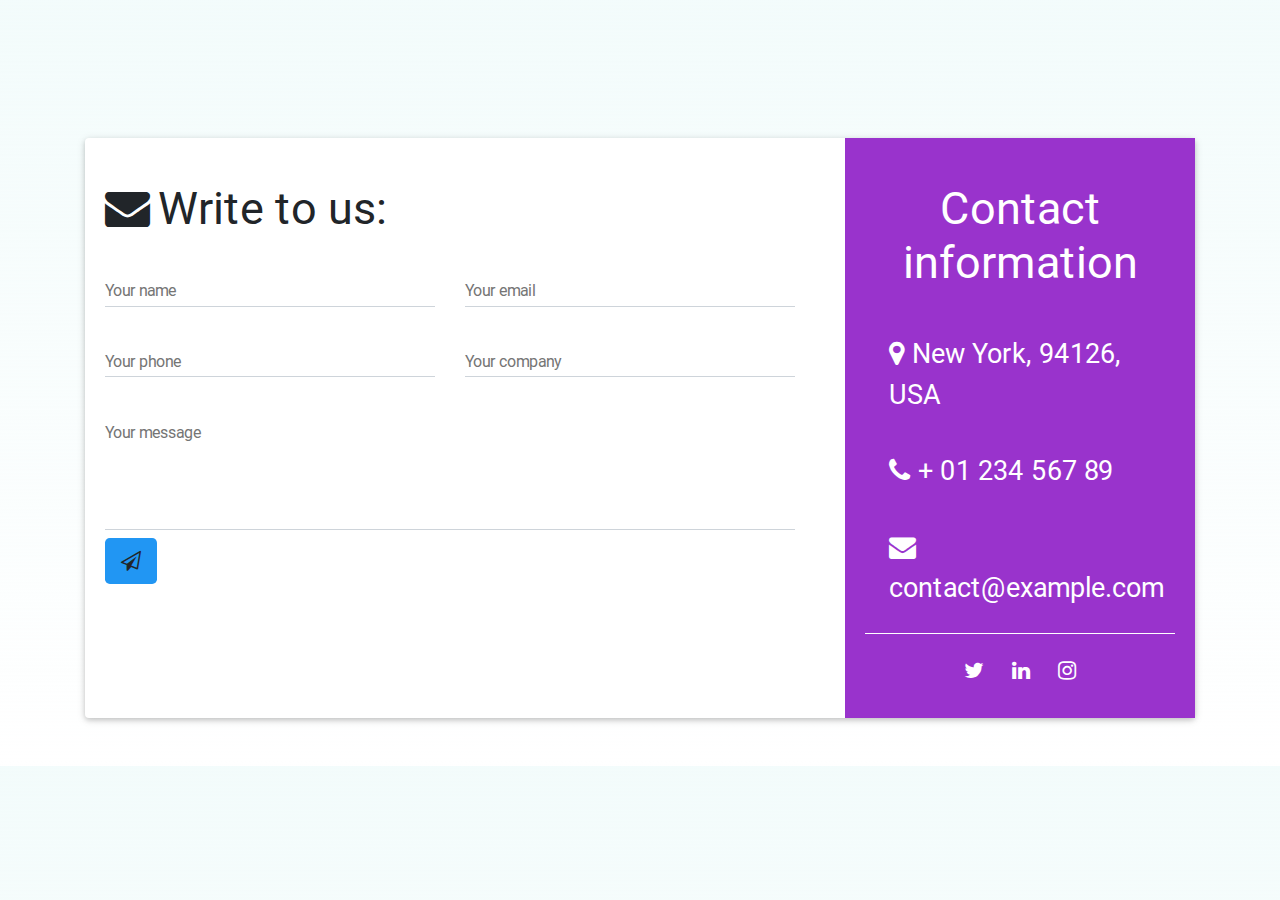
<file: contacto.html>
<!DOCTYPE html>
<html lang="en">
<head>
  <meta charset="UTF-8">
  <meta name="viewport" content="width=device-width, initial-scale=1.0">
  <meta http-equiv="X-UA-Compatible" content="ie=edge">
  <title>Proyecto Joyerías Silvestre</title>

   <!-- Fonts Google -->
   <link href="https://fonts.googleapis.com/css?family=Lato" rel="stylesheet">

  <!-- Font Awesome -->
  <link rel="stylesheet" href="https://maxcdn.bootstrapcdn.com/font-awesome/4.7.0/css/font-awesome.min.css">
  <!-- Bootstrap core CSS -->
  <link href="css/bootstrap.min.css" rel="stylesheet">
  <!-- Material Design Bootstrap -->
  <link href="css/mdb.min.css" rel="stylesheet">
  <!-- Styles-->
  <link href="css/kepper.css" rel="stylesheet">

</head>

<body>
  <div class="container">
    <div class="row">
      <div class="col-md-12">
        <!-- Section: Contact v.3 -->
<section class="contact-section my-5">

    <!-- Form with header -->
    <div class="card">
  
      <!-- Grid row -->
      <div class="row">
  
        <!-- Grid column -->
        <div class="col-lg-8">
  
          <div class="card-body form">
  
            <!-- Header -->
            <h3 class="mt-4"><i class="fa fa-envelope pr-2"></i>Write to us:</h3>
  
            <!-- Grid row -->
            <div class="row">
  
              <!-- Grid column -->
              <div class="col-md-6">
                <div class="md-form mb-0">
                  <input type="text" id="form-contact-name" class="form-control">
                  <label for="form-contact-name" class="">Your name</label>
                </div>
              </div>
              <!-- Grid column -->
  
              <!-- Grid column -->
              <div class="col-md-6">
                <div class="md-form mb-0">
                  <input type="text" id="form-contact-email" class="form-control">
                  <label for="form-contact-email" class="">Your email</label>
                </div>
              </div>
              <!-- Grid column -->
  
            </div>
            <!-- Grid row -->
  
            <!-- Grid row -->
            <div class="row">
  
              <!-- Grid column -->
              <div class="col-md-6">
                <div class="md-form mb-0">
                  <input type="text" id="form-contact-phone" class="form-control">
                  <label for="form-contact-phone" class="">Your phone</label>
                </div>
              </div>
              <!-- Grid column -->
  
              <!-- Grid column -->
              <div class="col-md-6">
                <div class="md-form mb-0">
                  <input type="text" id="form-contact-company" class="form-control">
                  <label for="form-contact-company" class="">Your company</label>
                </div>
              </div>
              <!-- Grid column -->
  
            </div>
            <!-- Grid row -->
  
            <!-- Grid row -->
            <div class="row">
  
              <!-- Grid column -->
              <div class="col-md-12">
                <div class="md-form mb-0">
                  <textarea type="text" id="form-contact-message" class="form-control md-textarea" rows="3"></textarea>
                  <label for="form-contact-message">Your message</label>
                  <a class="btn-floating btn-lg blue">
                  <i class="fa fa-send-o"></i>
                  </a>
                </div>
              </div>
              <!-- Grid column -->
  
            </div>
            <!-- Grid row -->
  
          </div>
  
        </div>
        <!-- Grid column -->
  
        <!-- Grid column -->
        <div class="col-lg-4">
  
          <div class="card-body  secondary-color-dark contact text-center h-100 white-text">
  
            <h3 class="my-4 pb-2">Contact information</h3>
            <ul class="text-lg-left list-unstyled ml-4">
              <li>
                <p><i class="fa fa-map-marker pr-2"></i>New York, 94126, USA</p>
              </li>
              <li>
                <p><i class="fa fa-phone pr-2"></i>+ 01 234 567 89</p>
              </li>
              <li>
                <p><i class="fa fa-envelope pr-2"></i>contact@example.com</p>
              </li>
            </ul>
            <hr class="hr-light my-4">
            <ul class="list-inline text-center list-unstyled">
              <li class="list-inline-item">
                <a class="p-2 fa-lg tw-ic">
                  <i class="fa fa-twitter"></i>
                </a>
              </li>
              <li class="list-inline-item">
                <a class="p-2 fa-lg li-ic">
                  <i class="fa fa-linkedin"> </i>
                </a>
              </li>
              <li class="list-inline-item">
                <a class="p-2 fa-lg ins-ic">
                  <i class="fa fa-instagram"> </i>
                </a>
              </li>
            </ul>
  
          </div>
  
        </div>
        <!-- Grid column -->
  
      </div>
      <!-- Grid row -->
  
    </div>
    <!-- Form with header -->
  
  </section>
  <!-- Section: Contact v.3 -->
      </div>
    </div>
  </div>
  
  

  <!-- JQuery -->
    <script type="text/javascript" src="js/jquery-3.3.1.min.js"></script>
    <!-- Bootstrap tooltips -->
    <script type="text/javascript" src="js/popper.min.js"></script>
    <!-- Bootstrap core JavaScript -->
    <script type="text/javascript" src="js/bootstrap.min.js"></script>
    <!-- MDB core JavaScript -->
    <script type="text/javascript" src="js/mdb.min.js"></script>
    <!-- JS -->
    
</body>
</html>
</file>
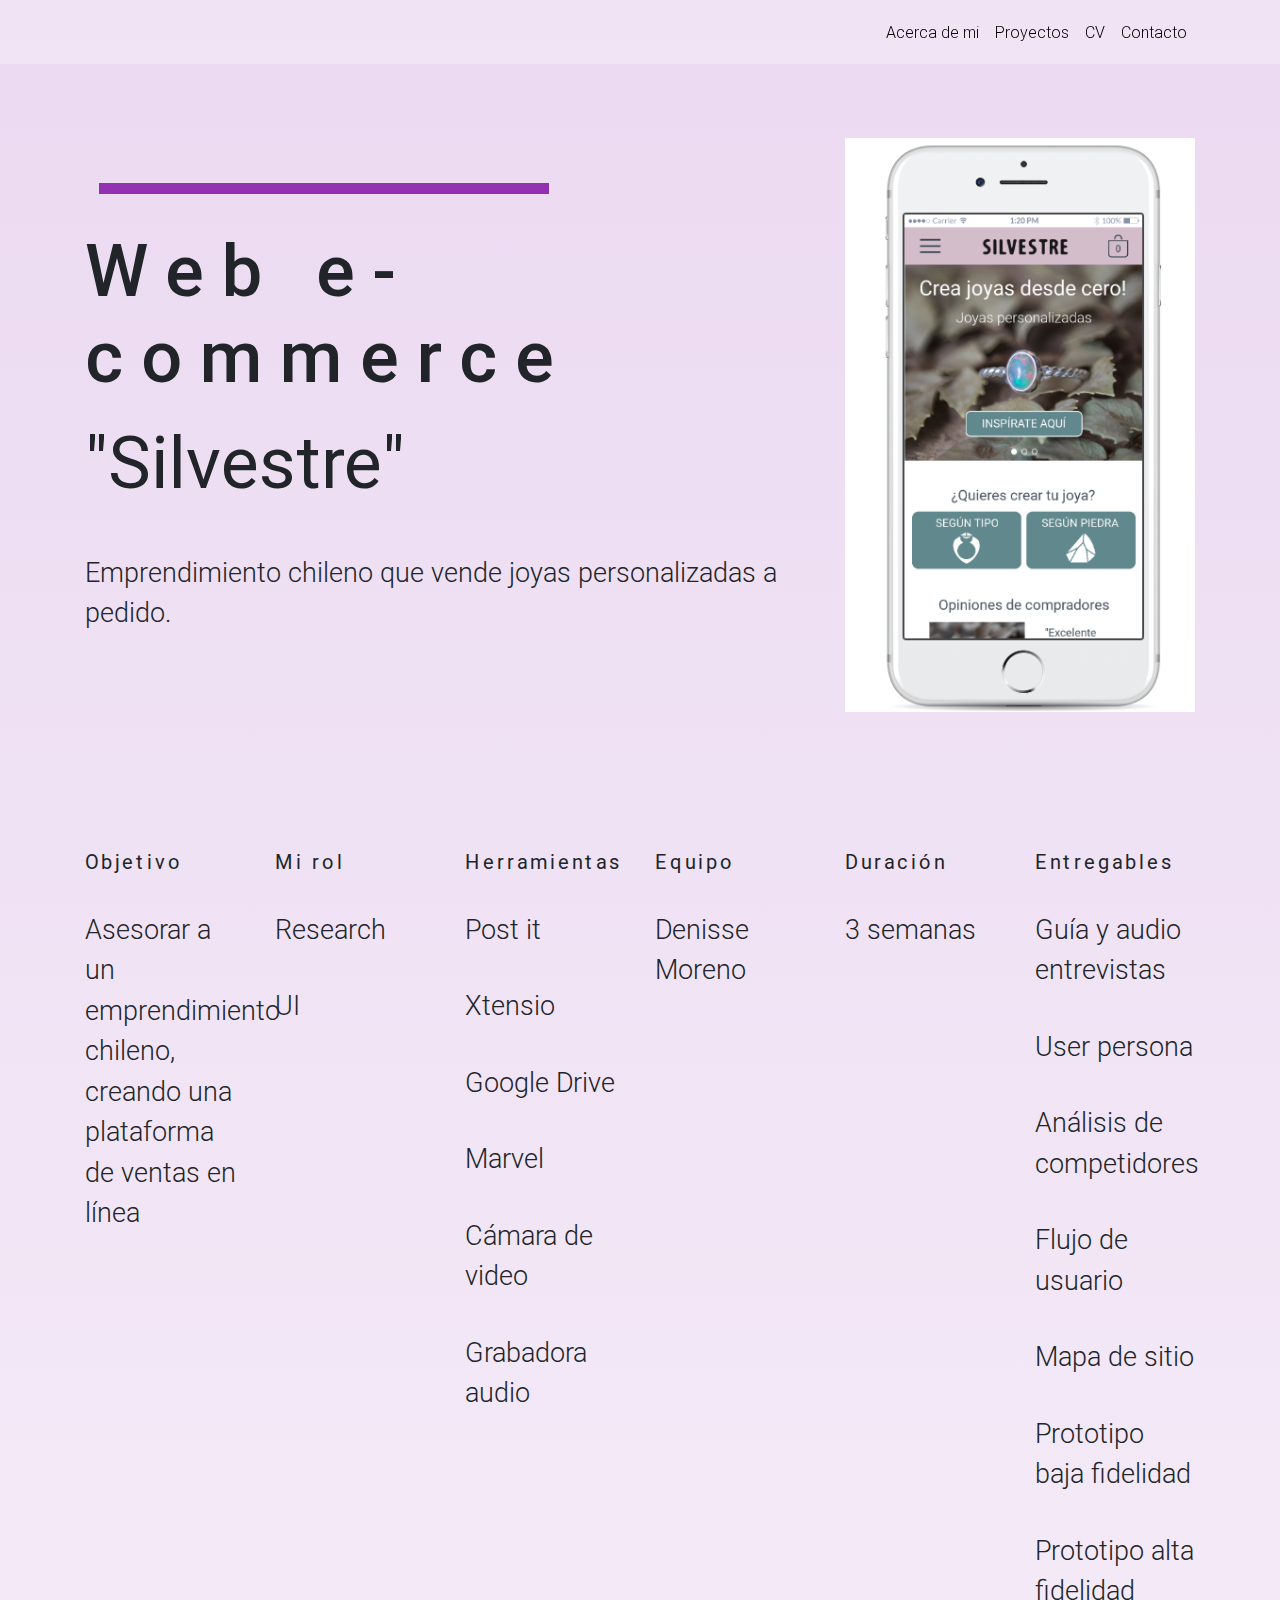
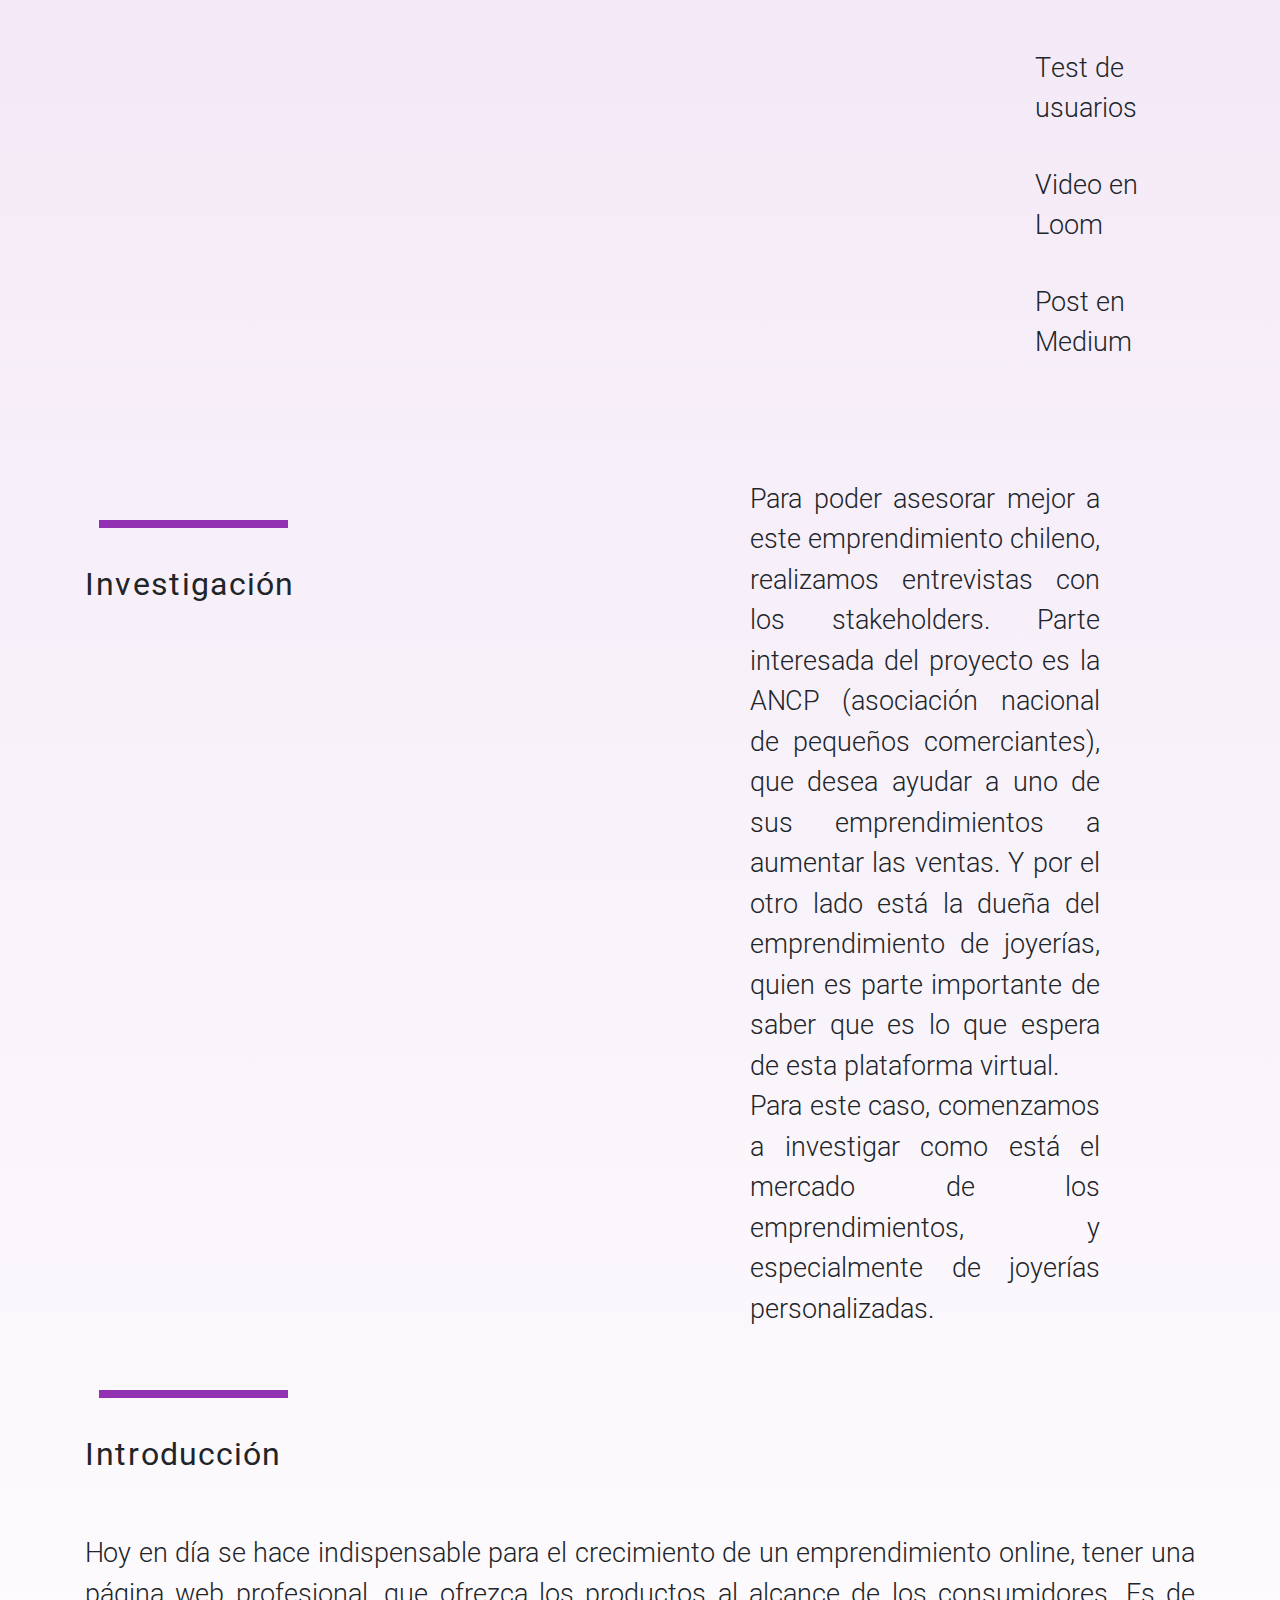
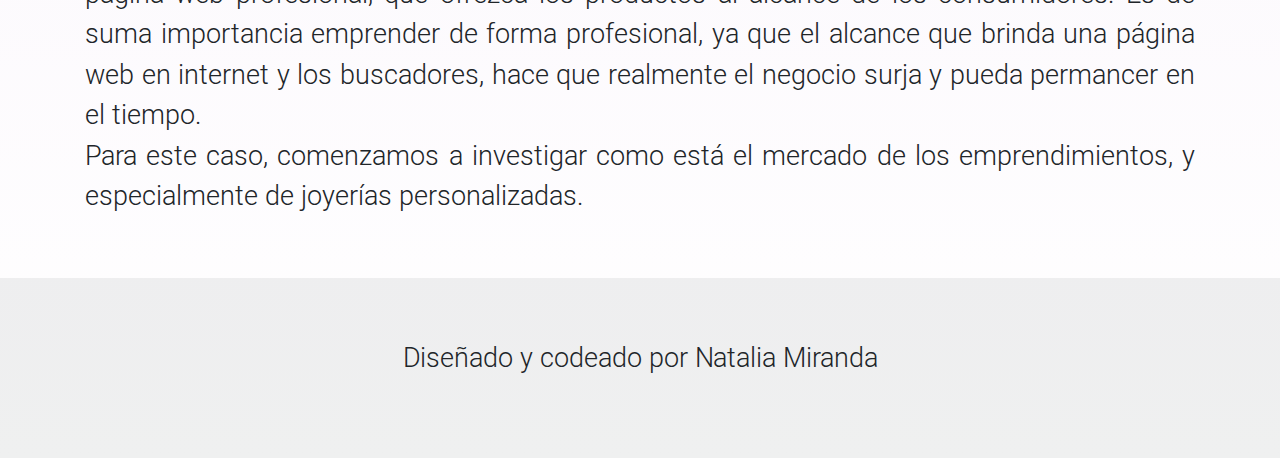
<file: silvestre.html>
<!DOCTYPE html>
<html lang="en">
<head>
  <meta charset="UTF-8">
  <meta name="viewport" content="width=device-width, initial-scale=1.0">
  <meta http-equiv="X-UA-Compatible" content="ie=edge">
  <title>Proyecto Joyerías Silvestre</title>

   <!-- Fonts Google -->
   <link href="https://fonts.googleapis.com/css?family=Lato" rel="stylesheet">

  <!-- Font Awesome -->
  <link rel="stylesheet" href="https://maxcdn.bootstrapcdn.com/font-awesome/4.7.0/css/font-awesome.min.css">
  <link rel="stylesheet" href="https://use.fontawesome.com/releases/v5.3.1/css/all.css" integrity="sha384-mzrmE5qonljUremFsqc01SB46JvROS7bZs3IO2EmfFsd15uHvIt+Y8vEf7N7fWAU" crossorigin="anonymous">
  <!-- Bootstrap core CSS -->
  <link href="css/bootstrap.min.css" rel="stylesheet">
  <!-- Material Design Bootstrap -->
  <link href="css/mdb.min.css" rel="stylesheet">
  <!-- Styles-->
  <link href="css/silvestre.css" rel="stylesheet">

</head>

<body>
   <!--Start Main Navigation-->
   <header>
      <div id="particles-js">
          <!--Start Main Navigation
          <nav class="navbar fixed-top navbar-expand-lg navbar-dark ">
              <div class="container">
                  <a class="navbar-brand" href="#"><strong></strong></a>
                      <button class="navbar-toggler" type="button" data-toggle="collapse" data-target="#navbarSupportedContent" aria-controls="navbarSupportedContent" aria-expanded="false" aria-label="Toggle navigation">
                      <span class="navbar-toggler-icon"></span>
                      </button>
                      <div class="collapse navbar-collapse" id="navbarSupportedContent">
                          <ul class="navbar-nav ml-auto">
                              <li class="nav-item">
                                  <a class="nav-link" href="#">Acerca de mi<span class="sr-only">(current)</span></a>
                              </li>
                              <li class="nav-item">
                                      <a class="nav-link" href="index.html">Proyectos<span class="sr-only">(current)</span></a>
                                  </li>
                              <li class="nav-item">
                                  <a class="nav-link" href="https://drive.google.com/drive/my-drive">CV</a>
                              </li>
                              <li class="nav-item">
                                  <a class="nav-link" href="#">Contacto</a>
                              </li>
                          </ul>
                      </div>
                  </div>
              </nav>
    </header>
      <!--Fin Main Navigation-->
        <!-- Navbar -->
        <nav class="navbar navbar-expand-lg navbar-light fixed-top scrolling-navbar">
            <div class="container">
                    <a class="navbar-brand" href="#"><strong></strong></a>
                    <button class="navbar-toggler" type="button" data-toggle="collapse" data-target="#navbarSupportedContent-7" aria-controls="navbarSupportedContent-7" aria-expanded="false" aria-label="Toggle navigation">
                      <span class="navbar-toggler-icon"></span>
                    </button>
                    <div class="collapse navbar-collapse" id="navbarSupportedContent-7">
                      <ul class="navbar-nav ml-auto">
                        <li class="nav-item">
                          <a class="nav-link" href="#">Acerca de mi<span class="sr-only">(current)</span></a>
                        </li>
                        <li class="nav-item">
                          <a class="nav-link" href="#proyectos">Proyectos</a>
                        </li>
                        <li class="nav-item">
                          <a class="nav-link" href="https://drive.google.com/open?id=14XYEAQIk0I_k9AIoj6tb4lbi4guu-_If">CV</a>
                        </li>
                        <li class="nav-item">
                            <a class="nav-link" href="contacto.html">Contacto</a>
                          </li>
                      </ul>
            
                    </div>
                  </div>
                </nav>
                <!--Fin Nav-->

      <!-- Title projects -->
      <section>
      <div class="container">
        <div class="row">
          <div class="col-md-8 mt-5">
          <h1>Web e-commerce</h1>
          <p class="line-title"></p>
          <span class="subtitle">"Silvestre"</span>
          <p>Emprendimiento chileno que vende joyas personalizadas a pedido.

          </p>
        </div>
        <div class="col-md-4 mt-5">
          <img src="assets/img/silvestre.png"  class="img-fluid" alt="imagen-app-tus finanzas">
        </div>
        </div>
      </div>
    </section>
      <!-- End title proyects -->

      <!-- objetives-->
      <section class="info-projects mt-5">
        <div class="container">
          <div class="row">
            <div class="col-md-2">
              <h5>Objetivo</h5>
              <p>Asesorar a un emprendimiento chileno, creando una plataforma de ventas en línea</p>
            </div>
            <div class="col-md-2">
              <h5>Mi rol</h5>
              <p>Research</p>
              <p>UI</p>
              
            </div>
            <div class="col-md-2">
              <h5>Herramientas</h5>
              <p>Post it</p>
              <p>Xtensio</p>
              <p>Google Drive</p>
              <p>Marvel</p>
              <p>Cámara de video</p>
              <p>Grabadora audio</p>
            </div>
            <div class="col-md-2">
              <h5>Equipo</h5>
              <p>Denisse Moreno</p>
            </div>
            <div class="col-md-2">
              <h5>Duración</h5>
              <p>3 semanas</p> 
            </div>
            <div class="col-md-2">
              <h5>Entregables</h5>
              <p>Guía y audio entrevistas</p> 
              <p>User persona</p>
              <p>Análisis de competidores</p>
              <p>Flujo de usuario</p>
              <p>Mapa de sitio</p>
              <p>Prototipo baja fidelidad</p>
              <p>Prototipo alta fidelidad</p>
              <p>Test de usuarios</p>
              <p>Video en Loom</p>
              <p>Post en Medium</p>
              </div>
          </div>
        </div>
      </section>
      <!-- End objetives -->
      <!-- Propuesta de valor e investigación -->
      <section class="project mt-5">
          <div class="container">
              <div class="row">
                <div class="col-md-7 text-justify mt-5">
                  <p class="up-line"></p>
                  <h2>Investigación</h2>
                  <span class="second-title"></span>
                </div>
                  <div class="col-md-4 text-justify mt-3">
                    <p>Para poder asesorar mejor a este emprendimiento chileno, realizamos entrevistas con los stakeholders.
                      Parte interesada del proyecto es la ANCP (asociación nacional de pequeños comerciantes), que desea ayudar a uno de sus emprendimientos
                      a aumentar las ventas. Y por el otro lado está la dueña del emprendimiento de joyerías, quien es parte importante
                      de saber que es lo que espera de esta plataforma virtual.

                      <br>
                      Para este caso, comenzamos a investigar como está el mercado de los emprendimientos, y especialmente de joyerías personalizadas.
                    </p>
                  </div>
              </div>
          </div>
        </section>
          <div class="container">
            <div class="row">
              <div class="col-md-12">
              <p class="up-line"></p>
              <h2>Introducción</h2>
              <span class="second-title"></span>
              </div>
              <div class="col-md-12 text-justify mt-3">
                  <p>Hoy en día se hace indispensable para el crecimiento de un emprendimiento online, tener
                    una página web profesional, que ofrezca los productos al alcance de los consumidores. 
                    Es de suma importancia emprender de forma profesional, ya que el alcance que brinda una página web
                    en internet y los buscadores, hace que realmente el negocio surja y pueda permancer en el tiempo.

                    <br>
                    Para este caso, comenzamos a investigar como está el mercado de los emprendimientos, y especialmente de joyerías personalizadas.
                  </p>
                </div>
            </div>
          </div>

          <footer>
            <div class="footer-color">
                <div class="container">
                    <div class="row">
                        <div class="col-md-12 mt-4  text-justify text-center">
                        <p>Diseñado y codeado por Natalia Miranda</p>
                        <a href=" https://github.com/lyalatina"><i class="fab fa-github"></i></a>
                        <a href=" https://www.linkedin.com/in/natalia-miranda-ux-ui/"><i class="fab fa-linkedin"></i></a>
                        <a href="mailto:nat.mirandap@outlook.com"><i class="fas fa-envelope-square"></i></a>
                        </div>

                        </div>

                    </div>
                </div>
            
               
            </footer>
  
  <!-- JQuery -->
    <script type="text/javascript" src="js/jquery-3.3.1.min.js"></script>
    <!-- Bootstrap tooltips -->
    <script type="text/javascript" src="js/popper.min.js"></script>
    <!-- Bootstrap core JavaScript -->
    <script type="text/javascript" src="js/bootstrap.min.js"></script>
    <!-- MDB core JavaScript -->
    <script type="text/javascript" src="js/mdb.min.js"></script>
    <!-- JS -->
    <script src="app.js"></script>
    <script src="silvestre.js"></script>
</body>
</html>
</file>
<file: css/kepper.css>
/* Nav bar */
body{
  background: linear-gradient(#7cdbd818,#ffffff);
  margin-top: 10vh;
  
}

/* Nav bar */

@media (min-width: 768px) {
  .view {
      overflow: visible;
      margin-top: -56px;
      
  }
}
.navbar {
  box-shadow:none;
  background-color: #ffffff44;
  transition: 0.5s ease;

}


.navbar .nav .item {
  list-style: none;
  display: inline-block;
  font-size: 18px;
  padding: 5px;
  font-weight: 300;
  line-height: 80px;
  margin-right: 20px;
  transition: 0.5s ease;
}



.navbar .nav .item a {
  text-decoration: none;
  color: inherit;
}

.scrolled {
  transition: 0.5s ease;
 }
 
 .scrolled.navbar {
   background-color: #ffffff;
   transition: 0.5s ease;
   color: black;
 
 }

 scrolled.navbar .nav .item {
  line-height: 40px;
  transition: 0.5s ease;
}






/* color nav */

.navbar.navbar-dark .navbar-nav .nav-item .nav-link{
  color: black;  
  
}


/* End navbar */


/* Start line */

.line-title {
  content: '';
  position: absolute;
  left: 3.2vh;
  top: 1vh;
  background:#9232b3;
  height: .4em;
  width:50vh;
}
/* End líne */


/* Titles projets */
h1,h2,h5{
  margin-top: 10vh;
  font-weight: 400;
  
  
}

h1{
  letter-spacing: 2vh;
  font-size: 8vh;
  font-weight: 500
  
  
  
}

h5{
  letter-spacing: 3px;
  
}
 
h2{
  letter-spacing: 2px;

}

h3{
  font-size: 5vh;
  font-weight: 400
  
}

/* hr seccion objetivo */

.objetivos{
  position: absolute;
  left: 2.5vh;
  top: 11vh;
  background: #9232B3;
  height: .1em;
  width: 5em;
}


.subtitle{
  font-size: 8vh;
  font-weight: 400;
  

}


.second-title{
    font-size: 5vh;
    font-weight: 400
  }


.up-line {
    content: '';
    position: absolute;
    left: 3.2vh;
    top: 1vh;
    background: #9232B3;
    height: .3em;
    width: 7em;
  }

  .solucion-line{
    content: '';
    position: absolute;
    left: 3.2vh;
    top: 1vh;
    background: #9232B3;
    height: .3em;
    width: 7em;
  }
/* End title projects */



/*---------- Pie chart----------*/
#pieChart{
 
  margin-top: 2rem;
}

/*----------  End pie chart ----------*/


/* Párrrafos */
p{
  margin-top: 4vh;
  font-size: 3vh;
}

/* End párrafos */



/*=============================================
=            Background logo  keeper       =
=============================================*/
.fondo-diseño{
  background-color: #56D9C9;
  width: 100%;
  height: 50vh;
  margin-top: 10vh;

}

/*=====  End of Background logo  ======*/


/*=============================================
=            User Flow            =
=============================================*/
.userFlow{
  background-color: rgba(122, 118, 117, 0.157);
  width: 100%;
  height: 220vh;
  margin-top: 10vh;
 
}

/*=====  End of User Flow  ======*/


/* video */
.imgIphone6{
  background-color: white;
  
  
}

#prototype{
  max-height: 500px;
  margin-top: 8vh;
  margin-bottom: 10vh;
  padding-bottom: 10vh;
}



/*=====  footer  ======*/


.footer-color{
  background-color: rgba(195, 199, 202, 0.274);
  width: 100%;
  height: 20vh;
  padding-bottom: 2vh;
  margin-top: 5vh;
}
/*=====  End footer ======*/
</file>
<file: css/silvestre.css>
/* Nav bar */
body{
  background: linear-gradient(rgba(147, 50, 179, 0.185),#ffffff);
  margin-top: 10vh;
  
}

@media (min-width: 768px) {
  .view {
      overflow: visible;
      margin-top: -56px;
      
  }
}
.navbar {
  box-shadow:none;
  background-color: #ffffff44;
  transition: 0.5s ease;

}


.navbar .nav .item {
  list-style: none;
  display: inline-block;
  font-size: 18px;
  padding: 5px;
  font-weight: 300;
  line-height: 80px;
  margin-right: 20px;
  transition: 0.5s ease;
}



.navbar .nav .item a {
  text-decoration: none;
  color: inherit;
}

.scrolled {
  transition: 0.5s ease;
 }
 
 .scrolled.navbar {
   background-color: #ffffff;
   transition: 0.5s ease;
   color: black;
 
 }

 scrolled.navbar .nav .item {
  line-height: 40px;
  transition: 0.5s ease;
}






/* color nav */

.navbar.navbar-dark .navbar-nav .nav-item .nav-link{
  color: black;  
  
}


/* End navbar */


/* Start line */

.line-title {
  content: '';
  position: absolute;
  left: 3.2vh;
  top: 1vh;
  background:#9232b3;
  height: .4em;
  width:50vh;
}
/* End líne */


/* Titles projets */
h1,h2,h5{
  margin-top: 10vh;
  font-weight: 400;
  
  
}

h1{
  letter-spacing: 2vh;
  font-size: 8vh;
  font-weight: 500
  
  
  
}

h5{
  letter-spacing: 3px;
  
}
 
h2{
  letter-spacing: 2px;

}

h3{
  font-size: 5vh;
  font-weight: 400
  
}

/* hr seccion objetivo */

.objetivos{
  position: absolute;
  left: 2.5vh;
  top: 11vh;
  background: #9232B3;
  height: .1em;
  width: 5em;
}


.subtitle{
  font-size: 8vh;
  font-weight: 400;
  

}


.second-title{
    font-size: 5vh;
    font-weight: 400
  }


.up-line {
    content: '';
    position: absolute;
    left: 3.2vh;
    top: 1vh;
    background: #9232B3;
    height: .3em;
    width: 7em;
  }

  .solucion-line{
    content: '';
    position: absolute;
    left: 3.2vh;
    top: 1vh;
    background: #9232B3;
    height: .3em;
    width: 7em;
  }
/* End title projects */



/*---------- Pie chart----------*/
#pieChart{
 
  margin-top: 2rem;
}

/*----------  End pie chart ----------*/


/* Párrrafos */
p{
  margin-top: 4vh;
  font-size: 3vh;
}

/* End párrafos */



/*=============================================
=            Background logo  keeper       =
=============================================*/
.fondo-diseño{
  background-color: #56D9C9;
  width: 100%;
  height: 50vh;
  margin-top: 10vh;

}

/*=====  End of Background logo  ======*/


/*=============================================
=            User Flow            =
=============================================*/
.userFlow{
  background-color: rgba(122, 118, 117, 0.157);
  width: 100%;
  height: 220vh;
  margin-top: 10vh;
 
}

/*=====  End of User Flow  ======*/


/* video */
.imgIphone6{
  background-color: white;
  
  
}

#prototype{
  max-height: 500px;
  margin-top: 8vh;
  margin-bottom: 10vh;
  padding-bottom: 10vh;
}


/*=====  footer  ======*/


.footer-color{
  background-color: rgba(195, 199, 202, 0.274);
  width: 100%;
  height: 20vh;
  padding-bottom: 2vh;
  margin-top: 5vh;
}
/*=====  End footer ======*/
</file>
